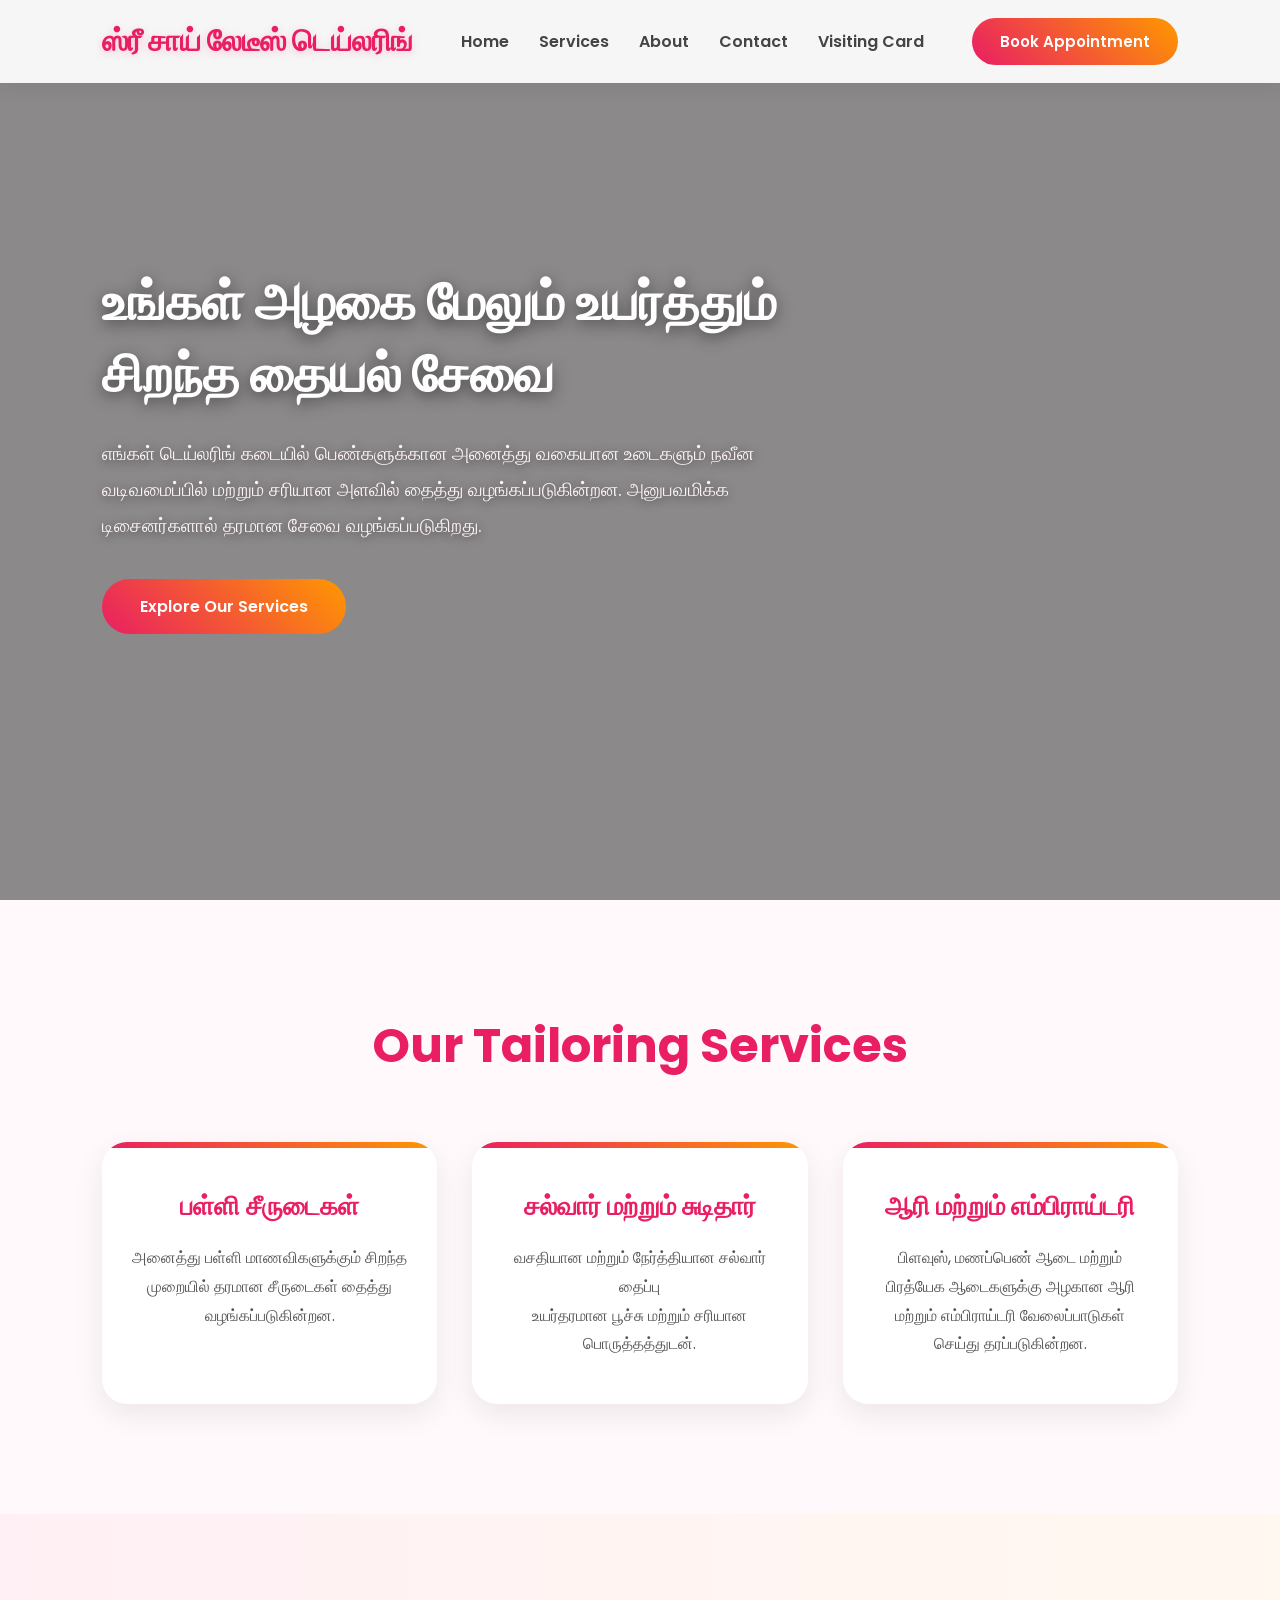
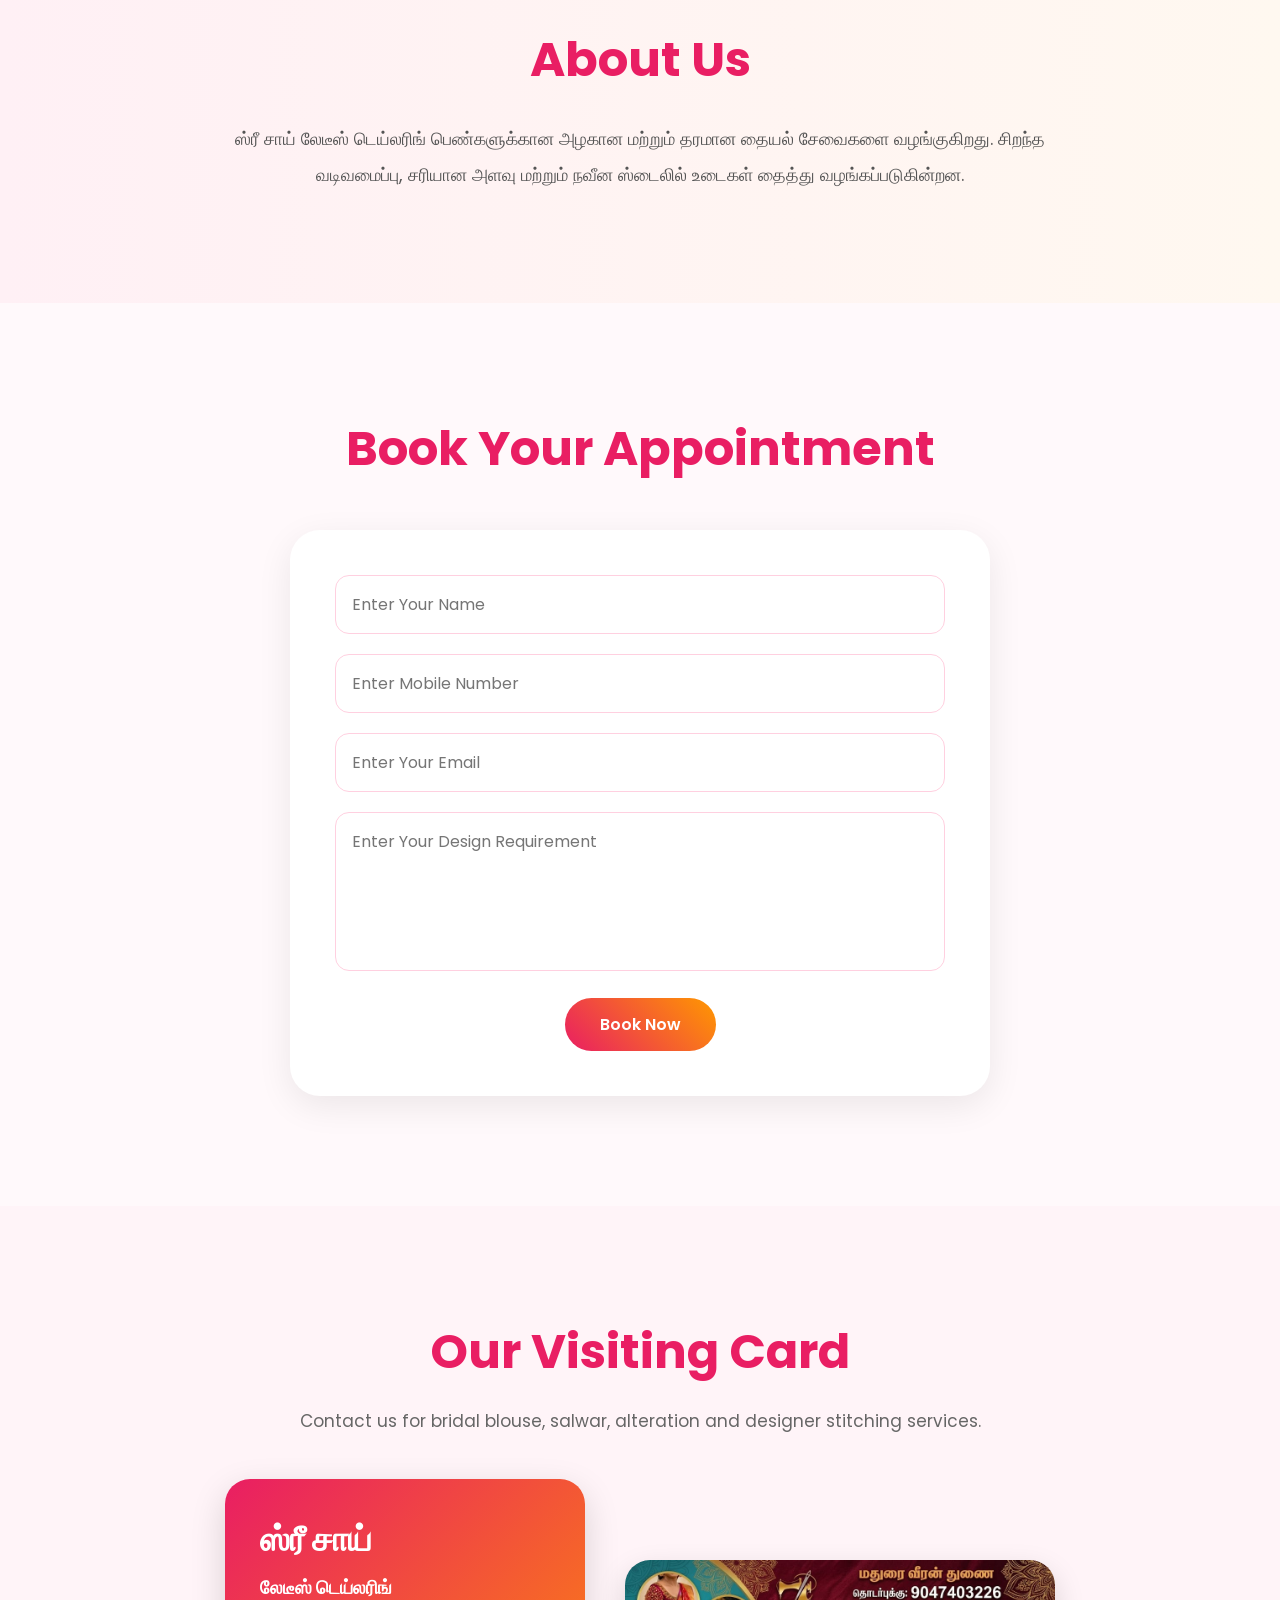
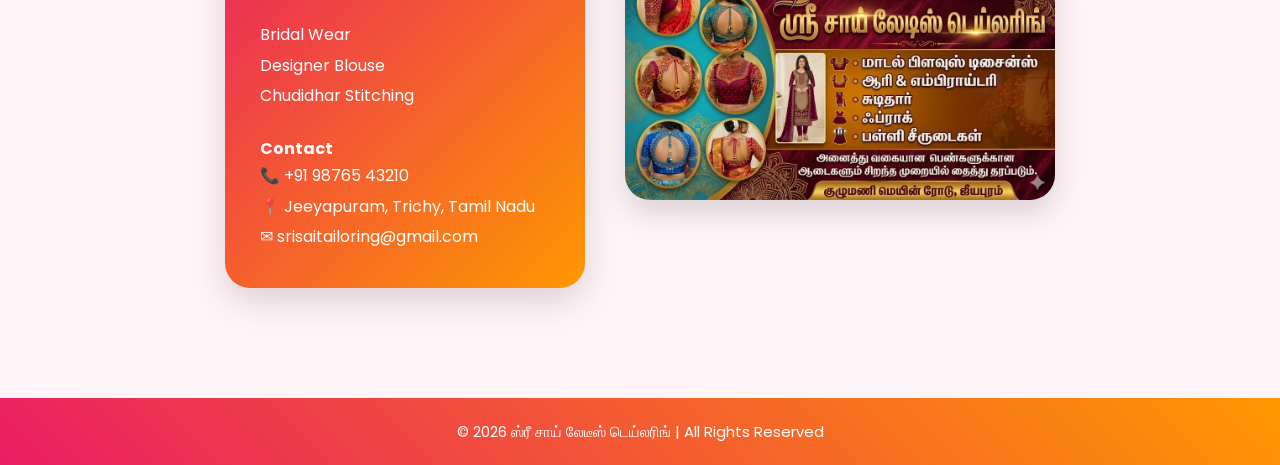
<file: school website/index.html>
<!DOCTYPE html>
<html lang="en">

<head>

  <meta charset="UTF-8">

  <meta name="viewport" content="width=device-width, initial-scale=1.0">

  <title>ஸ்ரீ சாய் லேடீஸ் டெய்லரிங்</title>

  <!-- CSS -->
  <link rel="stylesheet" href="school.css">

  <!-- Google Fonts -->
  <link rel="preconnect" href="https://fonts.googleapis.com">

  <link rel="preconnect" href="https://fonts.gstatic.com" crossorigin>

  <link
    href="https://fonts.googleapis.com/css2?family=Poppins:wght@300;400;500;600;700&display=swap"
    rel="stylesheet">

</head>

<body>

  <!-- ================= HEADER ================= -->

  <header>

    <div class="logo">
      ஸ்ரீ சாய் லேடீஸ் டெய்லரிங்
    </div>

    <nav>

      <ul>

        <li><a href="#home">Home</a></li>

        <li><a href="#services">Services</a></li>

        <li><a href="#about">About</a></li>

        <li><a href="#contact">Contact</a></li>

        <li><a href="#visiting-card">Visiting Card</a></li>

      </ul>

    </nav>

    <button class="btn" id="bookBtn">
      Book Appointment
    </button>

  </header>

  <!-- ================= HERO SECTION ================= -->

  <section class="hero" id="home">

    <!-- Background Image -->

    <div class="hero-bg"></div>

    <!-- Overlay -->

    <div class="overlay"></div>

    <!-- Hero Text -->

    <div class="hero-text">

      <h3>
        உங்கள் அழகை மேலும் உயர்த்தும் சிறந்த தையல் சேவை
      </h3>

      <p>
        எங்கள் டெய்லரிங் கடையில் பெண்களுக்கான அனைத்து வகையான உடைகளும்
        நவீன வடிவமைப்பில் மற்றும் சரியான அளவில் தைத்து வழங்கப்படுகின்றன.
        அனுபவமிக்க டிசைனர்களால் தரமான சேவை வழங்கப்படுகிறது.
      </p>

      <button class="hero-btn" id="exploreBtn">
        Explore Our Services
      </button>

    </div>

  </section>

  <!-- ================= SERVICES ================= -->

  <section class="services" id="services">

    <h2>Our Tailoring Services</h2>

    <div class="service-box">

      <!-- Card 1 -->

      <div class="card">

        <h3>பள்ளி சீருடைகள்</h3>

        <p>
          அனைத்து பள்ளி மாணவிகளுக்கும் சிறந்த முறையில்
          தரமான சீருடைகள் தைத்து வழங்கப்படுகின்றன.
        </p>

      </div>

      <!-- Card 2 -->

      <div class="card">

        <h3>சல்வார் மற்றும் சுடிதார்</h3>

        <p>
          வசதியான மற்றும் நேர்த்தியான சல்வார் தைப்பு <br>
          உயர்தரமான பூச்சு மற்றும் சரியான பொருத்தத்துடன்.
        </p>

      </div>

      <!-- Card 3 -->

      <div class="card">

        <h3>ஆரி மற்றும் எம்பிராய்டரி</h3>

        <p>
          பிளவுஸ், மணப்பெண் ஆடை மற்றும் பிரத்யேக ஆடைகளுக்கு
          அழகான ஆரி மற்றும் எம்பிராய்டரி வேலைப்பாடுகள்
          செய்து தரப்படுகின்றன.
        </p>

      </div>

    </div>

  </section>

  <!-- ================= ABOUT ================= -->

  <section class="about" id="about">

    <div class="about-content">

      <h2>About Us</h2>

      <p>
        ஸ்ரீ சாய் லேடீஸ் டெய்லரிங் பெண்களுக்கான
        அழகான மற்றும் தரமான தையல் சேவைகளை வழங்குகிறது.
        சிறந்த வடிவமைப்பு, சரியான அளவு மற்றும்
        நவீன ஸ்டைலில் உடைகள் தைத்து வழங்கப்படுகின்றன.
      </p>

    </div>

  </section>

  <!-- ================= CONTACT ================= -->

  <section class="contact" id="contact">

    <h2>Book Your Appointment</h2>

    <form id="contactForm">

      <input
        type="text"
        placeholder="Enter Your Name"
        required>

      <input
        type="tel"
        placeholder="Enter Mobile Number"
        required>

      <input
        type="email"
        placeholder="Enter Your Email">

      <textarea
        placeholder="Enter Your Design Requirement"
        rows="5"
        required></textarea>

      <button type="submit">
        Book Now
      </button>

    </form>

  </section>

  <!-- ================= VISITING CARD ================= -->

  <section class="visiting-card" id="visiting-card">

    <h2>Our Visiting Card</h2>

    <p class="visit-text">
      Contact us for bridal blouse, salwar,
      alteration and designer stitching services.
    </p>

    <div class="card-container">

      <!-- Visiting Card Design -->

      <div class="visit-card">

        <div class="visit-left">

          <h1>ஸ்ரீ சாய்</h1>

          <h3>லேடீஸ் டெய்லரிங்</h3>

          <p>
            Bridal Wear <br>
            Designer Blouse <br>
            Chudidhar Stitching
          </p>

        </div>

        <div class="visit-right">

          <h4>Contact</h4>

          <p>📞 +91 98765 43210</p>

          <p>📍 Jeeyapuram, Trichy, Tamil Nadu</p>

          <p>✉ srisaitailoring@gmail.com</p>

        </div>

      </div>

      <!-- Visiting Card Image -->

      <div class="visit-image">

        <img
          src="vs card.jpeg"
          alt="Visiting Card">

      </div>

    </div>

  </section>

  <!-- ================= FOOTER ================= -->

  <footer>

    <p>
      © 2026 ஸ்ரீ சாய் லேடீஸ் டெய்லரிங் | All Rights Reserved
    </p>

  </footer>

  <!-- JavaScript -->

  <script src="school.js"></script>

</body>

</html>
</file>
<file: school website/school.css>
/* ================= GOOGLE FONT ================= */

@import url('https://fonts.googleapis.com/css2?family=Poppins:wght@300;400;500;600;700;800&display=swap');

/* ================= GLOBAL ================= */

*{
    margin: 0;
    padding: 0;
    box-sizing: border-box;
    scroll-behavior: smooth;
    font-family: 'Poppins', sans-serif;
}

body{
    background: #fff9fb;
    color: #333;
    overflow-x: hidden;
}

/* ================= HEADER ================= */

header{
    width: 100%;
    padding: 18px 8%;

    display: flex;
    justify-content: space-between;
    align-items: center;

    position: fixed;
    top: 0;
    left: 0;
    z-index: 1000;

    background: rgba(255,255,255,0.92);
    backdrop-filter: blur(12px);

    box-shadow: 0 5px 20px rgba(0,0,0,0.08);
}

.logo{
    font-size: 30px;
    font-weight: 700;

    color: #e91e63;

    text-shadow: 0 2px 10px rgba(233,30,99,0.2);
}

/* ================= NAVBAR ================= */

nav ul{
    display: flex;
    list-style: none;
    gap: 30px;
}

nav ul li a{
    text-decoration: none;
    color: #444;

    font-size: 16px;
    font-weight: 600;

    position: relative;

    transition: 0.3s;
}

nav ul li a::after{
    content: "";

    position: absolute;
    left: 0;
    bottom: -6px;

    width: 0%;
    height: 3px;

    border-radius: 20px;

    background: linear-gradient(to right,#e91e63,#ff9800);

    transition: 0.4s;
}

nav ul li a:hover{
    color: #e91e63;
}

nav ul li a:hover::after{
    width: 100%;
}

/* ================= BUTTON ================= */

.btn{
    padding: 12px 28px;

    border: none;
    border-radius: 35px;

    background: linear-gradient(45deg,#e91e63,#ff9800);

    color: white;

    font-size: 15px;
    font-weight: 600;

    cursor: pointer;

    transition: 0.4s;
}

.btn:hover{
    transform: translateY(-4px);

    box-shadow: 0 10px 25px rgba(233,30,99,0.35);
}

/* ================= HERO SECTION ================= */

.hero{
    width: 100%;
    height: 100vh;

    background:
    linear-gradient(
        rgba(0,0,0,0.45),
        rgba(0,0,0,0.45)
    ),

    url('https://images.unsplash.com/photo-1610030469983-98e550d6193c?q=80&w=2400&auto=format&fit=crop');

    background-size: cover;
    background-position: center;
    background-repeat: no-repeat;

    display: flex;
    align-items: center;

    padding: 0 8%;
}

.hero-text{
    max-width: 700px;

    animation: fadeUp 1s ease;
}

.hero-text h3{
    font-size: 52px;
    line-height: 1.4;

    margin-bottom: 25px;

    color: #ffffff;

    text-shadow: 0 4px 15px rgba(0,0,0,0.5);
}

.hero-text p{
    font-size: 19px;
    line-height: 1.9;

    margin-bottom: 35px;

    color: #fdf2f8;

    text-shadow: 0 2px 10px rgba(0,0,0,0.5);
}

.hero-btn{
    padding: 15px 38px;

    border: none;
    border-radius: 40px;

    background: linear-gradient(45deg,#e91e63,#ff9800);

    color: white;

    font-size: 16px;
    font-weight: 600;

    cursor: pointer;

    transition: 0.4s;
}

.hero-btn:hover{
    transform: scale(1.05);

    box-shadow: 0 10px 30px rgba(233,30,99,0.4);
}

/* ================= SERVICES ================= */

.services{
    padding: 110px 8%;

    text-align: center;
}

.services h2{
    font-size: 48px;

    color: #e91e63;

    margin-bottom: 60px;
}

.service-box{
    display: grid;

    grid-template-columns: repeat(auto-fit,minmax(280px,1fr));

    gap: 35px;
}

.card{
    background: white;

    padding: 45px 30px;

    border-radius: 25px;

    position: relative;
    overflow: hidden;

    transition: 0.4s;

    box-shadow: 0 10px 30px rgba(0,0,0,0.08);
}

.card::before{
    content: "";

    position: absolute;
    top: 0;
    left: 0;

    width: 100%;
    height: 6px;

    background: linear-gradient(45deg,#e91e63,#ff9800);
}

.card:hover{
    transform: translateY(-12px);

    box-shadow: 0 18px 40px rgba(233,30,99,0.18);
}

.card h3{
    font-size: 26px;

    color: #e91e63;

    margin-bottom: 18px;
}

.card p{
    color: #555;

    line-height: 1.8;

    font-size: 16px;
}

/* ================= ABOUT ================= */

.about{
    padding: 110px 8%;

    background: linear-gradient(to right,#fff0f5,#fff8f0);
}

.about-content{
    max-width: 850px;

    margin: auto;

    text-align: center;
}

.about-content h2{
    font-size: 48px;

    color: #e91e63;

    margin-bottom: 25px;
}

.about-content p{
    font-size: 18px;

    line-height: 2;

    color: #555;
}

/* ================= CONTACT ================= */

.contact{
    padding: 110px 8%;

    text-align: center;
}

.contact h2{
    font-size: 48px;

    color: #e91e63;

    margin-bottom: 45px;
}

form{
    max-width: 700px;

    margin: auto;

    background: white;

    padding: 45px;

    border-radius: 30px;

    box-shadow: 0 10px 35px rgba(0,0,0,0.08);
}

form input,
form textarea{
    width: 100%;

    padding: 16px;

    margin-bottom: 20px;

    border: 1px solid #ffd0e0;
    border-radius: 14px;

    font-size: 16px;

    outline: none;

    transition: 0.3s;
}

form input:focus,
form textarea:focus{
    border-color: #e91e63;

    box-shadow: 0 0 10px rgba(233,30,99,0.25);
}

form textarea{
    resize: none;
}

form button{
    padding: 14px 35px;

    border: none;
    border-radius: 35px;

    background: linear-gradient(45deg,#e91e63,#ff9800);

    color: white;

    font-size: 16px;
    font-weight: 600;

    cursor: pointer;

    transition: 0.4s;
}

form button:hover{
    transform: scale(1.05);

    box-shadow: 0 10px 25px rgba(233,30,99,0.3);
}

/* ================= VISITING CARD ================= */

.visiting-card{
    padding: 110px 8%;

    text-align: center;

    background: #fff4f8;
}

.visiting-card h2{
    font-size: 48px;

    color: #e91e63;

    margin-bottom: 20px;
}

.visit-text{
    color: #666;

    margin-bottom: 45px;

    font-size: 17px;
}

.card-container{
    display: flex;
    justify-content: center;
    align-items: center;

    gap: 40px;

    flex-wrap: wrap;
}

.visit-card{
    width: 360px;

    background: linear-gradient(135deg,#e91e63,#ff9800);

    color: white;

    padding: 35px;

    border-radius: 25px;

    text-align: left;

    box-shadow: 0 12px 35px rgba(0,0,0,0.15);

    transition: 0.4s;
}

.visit-card:hover{
    transform: translateY(-10px);
}

.visit-card h1{
    font-size: 34px;

    margin-bottom: 8px;
}

.visit-card h3{
    margin-bottom: 18px;
}

.visit-card p{
    line-height: 1.9;
}

.visit-right{
    margin-top: 25px;
}

.visit-image img{
    width: 430px;
    max-width: 100%;

    border-radius: 25px;

    box-shadow: 0 12px 30px rgba(0,0,0,0.15);

    transition: 0.4s;
}

.visit-image img:hover{
    transform: scale(1.04);
}

/* ================= FOOTER ================= */

footer{
    background: linear-gradient(45deg,#e91e63,#ff9800);

    color: white;

    text-align: center;

    padding: 22px;

    font-size: 15px;
}

/* ================= ANIMATION ================= */

@keyframes fadeUp{

    from{
        opacity: 0;
        transform: translateY(40px);
    }

    to{
        opacity: 1;
        transform: translateY(0);
    }

}

/* ================= RESPONSIVE ================= */

@media(max-width: 992px){

    header{
        flex-direction: column;

        gap: 15px;
    }

    nav ul{
        flex-wrap: wrap;

        justify-content: center;
    }

    .hero-text h3{
        font-size: 40px;
    }

}

@media(max-width: 768px){

    .hero{
        text-align: center;

        justify-content: center;
    }

    .hero-text h3{
        font-size: 30px;
    }

    .hero-text p{
        font-size: 16px;
    }

    .services h2,
    .about-content h2,
    .contact h2,
    .visiting-card h2{
        font-size: 36px;
    }

}

@media(max-width: 500px){

    .logo{
        font-size: 20px;
    }

    .hero-text h3{
        font-size: 24px;
    }

    .btn{
        padding: 10px 18px;
    }

    form{
        padding: 25px;
    }

}
</file>
